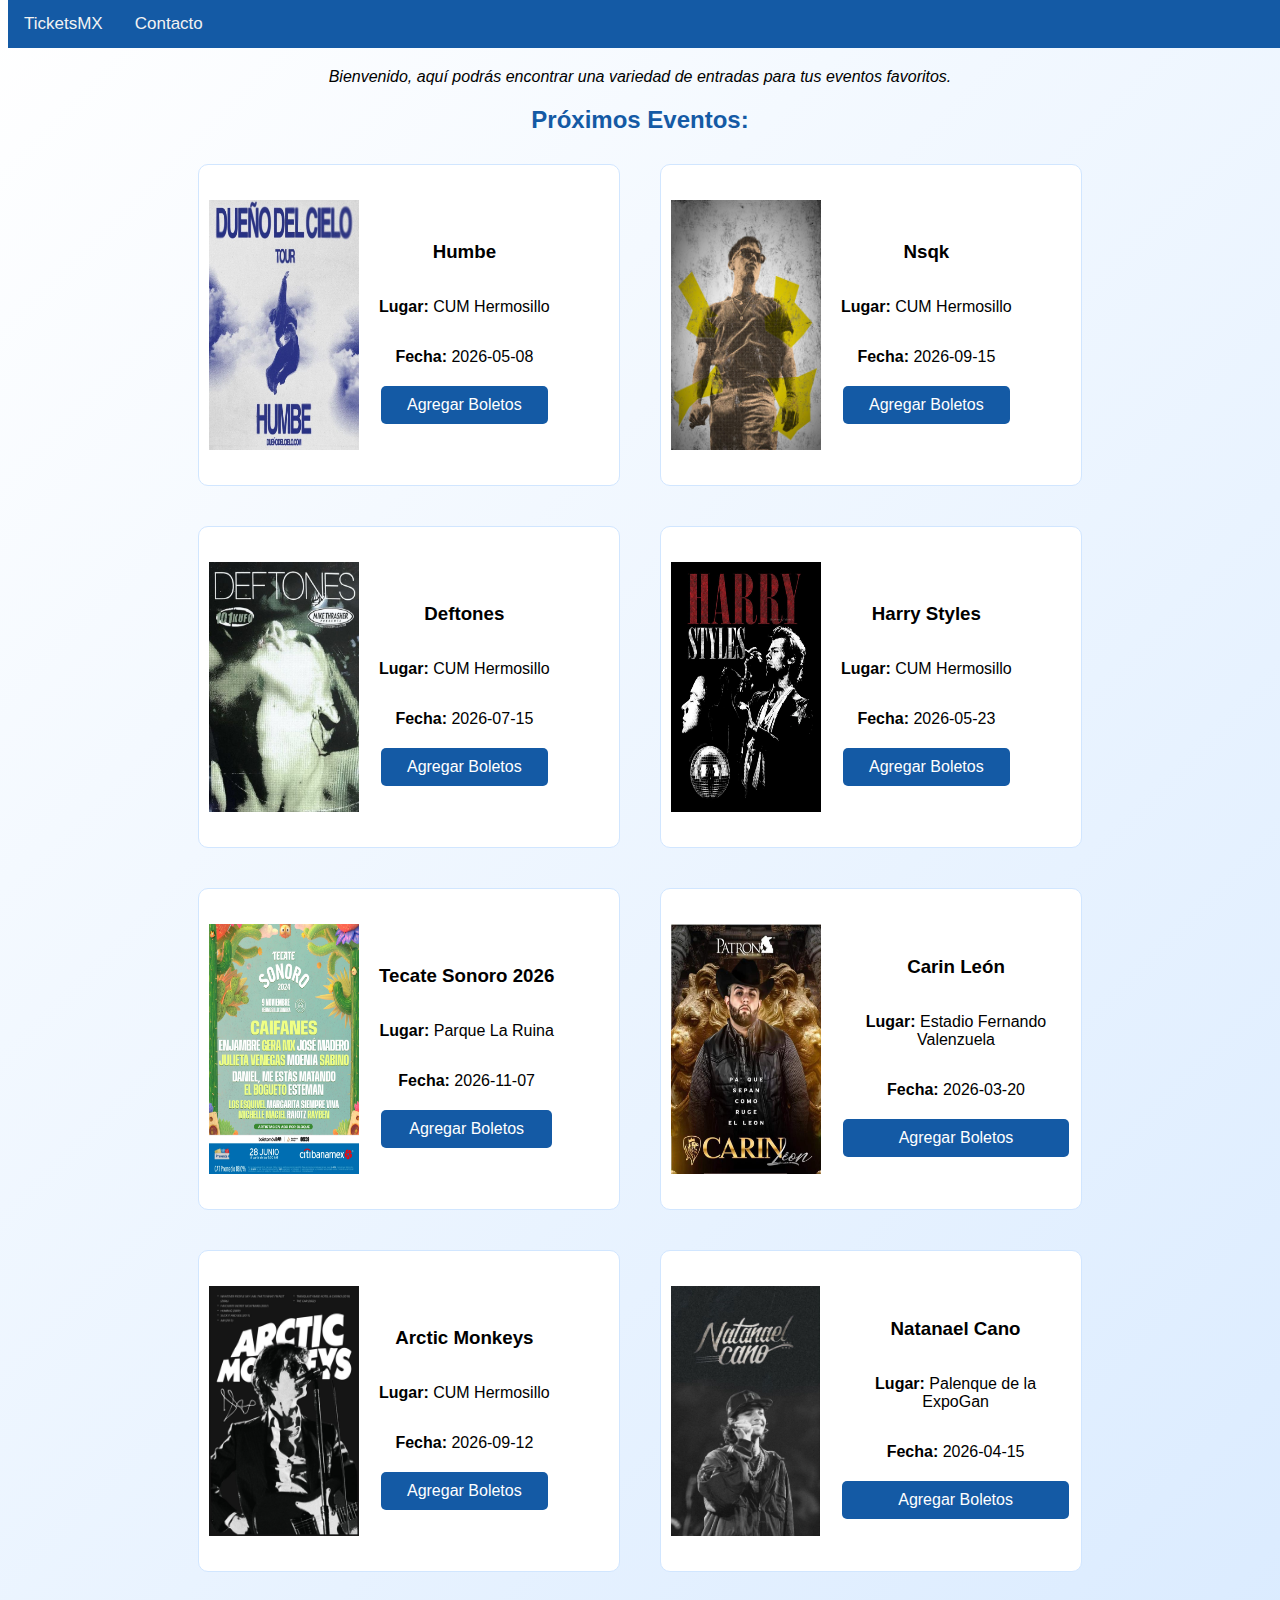
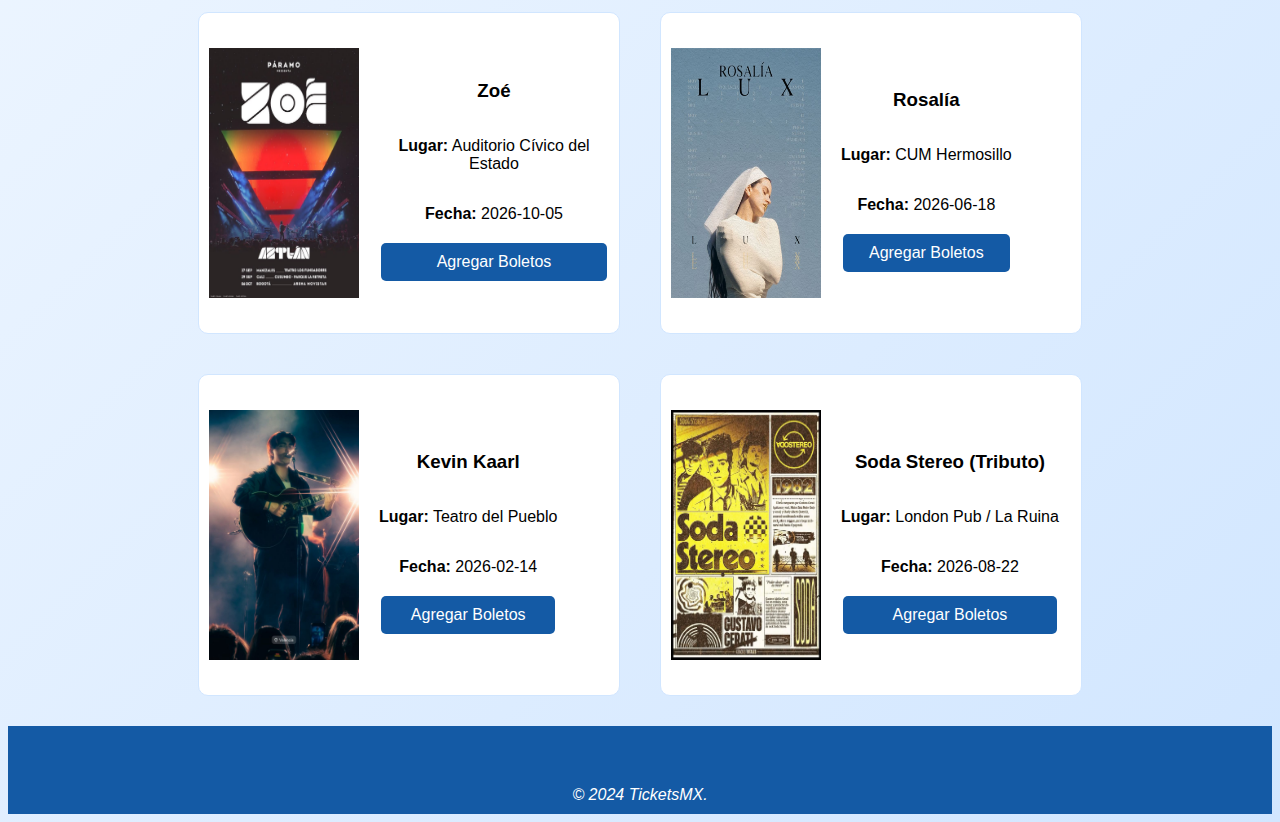
<file: index.html>
<!DOCTYPE html>
<html lang="en">
<head>
    <meta charset="UTF-8">
    <meta name="viewport" content="width=device-width, initial-scale=1.0">
    <title>TicketsMX</title>
    <link rel="stylesheet" href="css/style.css">
      
   <nav> 
        
        <a class="titulo" href="index.html">TicketsMX</a>
        <a href="contacto.html">Contacto</a>

    </nav>


</head>
<body>
    
    <em>Bienvenido, aquí podrás encontrar una variedad de entradas para tus eventos favoritos.</em>

    <h2>Próximos Eventos:</h2>

    <section id="eventos">
        <!-- acá se mostrarán los eventos con el js -->
    </section>




<script src="js/functions.js">mostrarEventos(); comprarBoletos();</script>
</body>
<footer>
    <em>© 2024 TicketsMX.</em>
</footer>
</html>
</file>
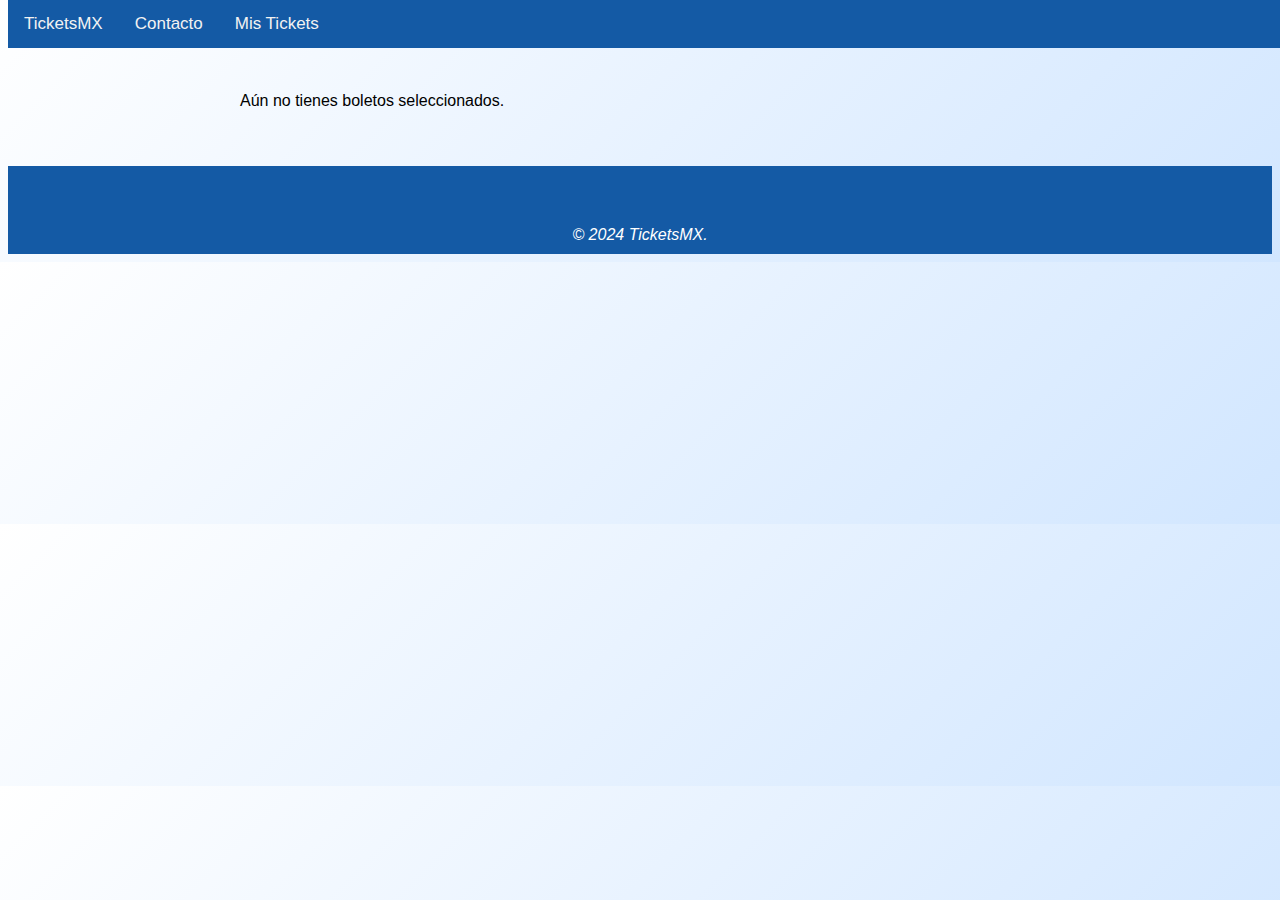
<file: carrito.html>
<!DOCTYPE html>
<html lang="en">
<head>
    <meta charset="UTF-8">
    <meta name="viewport" content="width=device-width, initial-scale=1.0">
    <title>Mis Tickets</title>
    <link rel="stylesheet" href="css/style.css">
    <link rel="stylesheet" href="css/carrito.css">

    <nav> 
        <a class="titulo" href="index.html">TicketsMX</a> 
        <a href="contacto.html">Contacto</a>
        <a href="carrito.html">Mis Tickets</a>
    </nav>

</head>
<body>

    <h1>Mis Tickets</h1>

    <div id="carrito">
        <!-- Aquí se mostrarán los boletos comprados -->
    </div>


<script src="js/carrito.js">mostrarCarrito();</script>
</body>
<footer>
    <em>© 2024 TicketsMX.</em>
</footer>
</html>
</file>
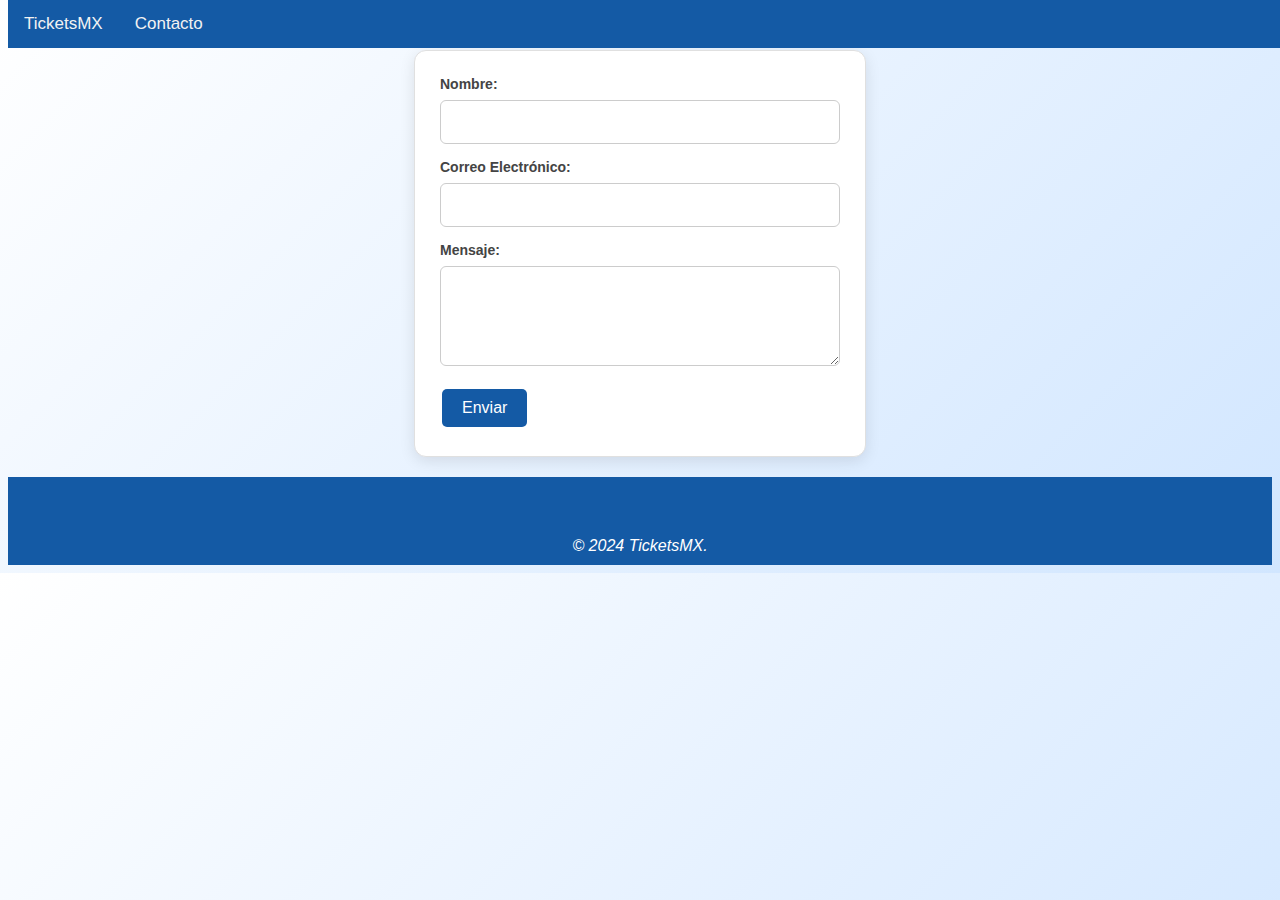
<file: contacto.html>
<!DOCTYPE html>
<html lang="en">
<head>
    <meta charset="UTF-8">
    <meta name="viewport" content="width=device-width, initial-scale=1.0">
    <title>Contacto</title>
    <link rel="stylesheet" href="css/style.css">

       
    <nav> 

        <a class="titulo" href="index.html">TicketsMX</a> 
        <a href="contacto.html">Contacto</a>

    </nav>

</head>
<body>
    <h1>Formulario de Contacto</h1>

    <div class="card-formulario">
        
        <label for="nombre">Nombre:</label>
        <input type="text" id="nombre" name="nombre" required><br>

        <label for="email">Correo Electrónico:</label>  
        <input type="email" id="email" name="email" required><br>

        <label for="mensaje">Mensaje:</label>
        <textarea id="mensaje" name="mensaje" required></textarea><br>
    
        <button class="btn" onclick="enviarFormulario(5)">Enviar</button>
    </div>

<script src="js/functions.js"></script>
</body>
<footer>
    <em>© 2024 TicketsMX.</em>
</footer>
</html>
</file>
<file: css/style.css>
body{
    font-family:'Lucida Sans', 'Lucida Sans Regular', 'Lucida Grande', 'Lucida Sans Unicode', Geneva, Verdana, sans-serif;
    height: 100%;
  background: linear-gradient(135deg, #ffffff, rgb(209, 230, 255));
}

h1{
    font-size: 20px;
    text-align: end;
    margin-right: 20px;
    color: #ffffff;
}

h2{
    text-align: center;
    margin-top: 20px;
    color: #145aa5;
}

em{
    padding-top: 60px;
    text-align: center;
    display: block;

}

footer{

    background-color: #145aa5;
    text-align: center;
    margin-top: 20px;
    padding-bottom: 10px;
    color: #ffffff;
}

.btn, .btn-pagar, .btn-comprar{
    background-color: #145aa5;
    color: white;
    border: none;
    padding: 10px 20px;
    text-align: center;
    text-decoration: none;
    display: inline-block;
    font-size: 16px;
    margin: 4px 2px;
    cursor: pointer;
    border-radius: 5px;
}


.btn:hover, .btn-pagar:hover, .btn-comprar:hover{
    background-color: #ffffff;
    color: black;
    transform: scale(1.005);
    transition: all 0.3s ease;
}

#eventos {
    display: flex;
    flex-wrap: wrap;
    gap: 20px;  
    justify-content: center;
}

.card{
    display: flex; 
    align-items: center; 
    gap: 20px;
    text-align: center;
    background-color: #ffffff;
    border: 1px solid rgb(209, 230, 255);
    width: 400px;
    height: 300px;
    border-radius: 10px;
    padding: 10px;
    margin: 10px;
}

.card-formulario {
    margin-left: auto;
    margin-right: auto;   
    background-color: #ffffff;
    padding: 25px;
    border-radius: 12px;
    box-shadow: 0 4px 15px rgba(0, 0, 0, 0.1);
    width: 100%;
    max-width: 400px; 
    border: 1px solid #e0e0e0;
}

label {
    display: block;
    margin-bottom: 8px;
    font-weight: bold;
    color: #444;
    font-size: 14px;
}

input[type="text"],
input[type="email"],
textarea {
    width: 100%;
    padding: 12px;
    margin-bottom: 15px;
    border: 1px solid #ccc;
    border-radius: 6px;
    box-sizing: border-box;
    font-size: 16px;
    transition: border-color 0.3s ease;
}

input:focus, textarea:focus {
    outline: none;
    border-color: #1a5fb4;
}

textarea {
    height: 100px;
    resize: vertical;
}


.info-evento{
    display: flex; 
    flex-direction: column;
    justify-content: flex-start;
}
.card:hover{
    background-color: #eaf2fc;
    color: black;
    transform: scale(1.005);
    transition: all 0.3s ease;
}

nav{
    background-color: #145aa5;
    position: fixed;
    overflow: auto;
    top: 0;
    width: 100%;
    z-index: 1000;
}

nav ul {
  list-style: none;
  margin: 0;
  padding: 0;
  display: flex;
  gap: 20px;
}

nav a {
  float: left;
  color: #f2f2f2;
  text-align: center;
  padding: 14px 16px;
  text-decoration: none;
  font-size: 17px;
}

nav a:hover {
  background-color: #e0edfd;
  color: #145aa5;
  transform: scale(1.005);
  transition: all 0.3s ease;
}
</file>
<file: css/carrito.css>
#carrito {
    max-width: 800px;
    margin: 20px auto;
    padding: 20px;
}

.ticket-item {
    display: flex;
    justify-content: space-between;
    align-items: center;
    border-bottom: 1px solid #ddd;
    padding: 15px 0;
}

.btn-eliminar {
    background-color: #ff4444;
    color: white;
    border: none;
    padding: 5px 10px;
    cursor: pointer;
    border-radius: 4px;
}

.carrito-total {
    text-align: right;
    margin-top: 30px;
    border-top: 2px solid #333;
    padding-top: 20px;
}
</file>
